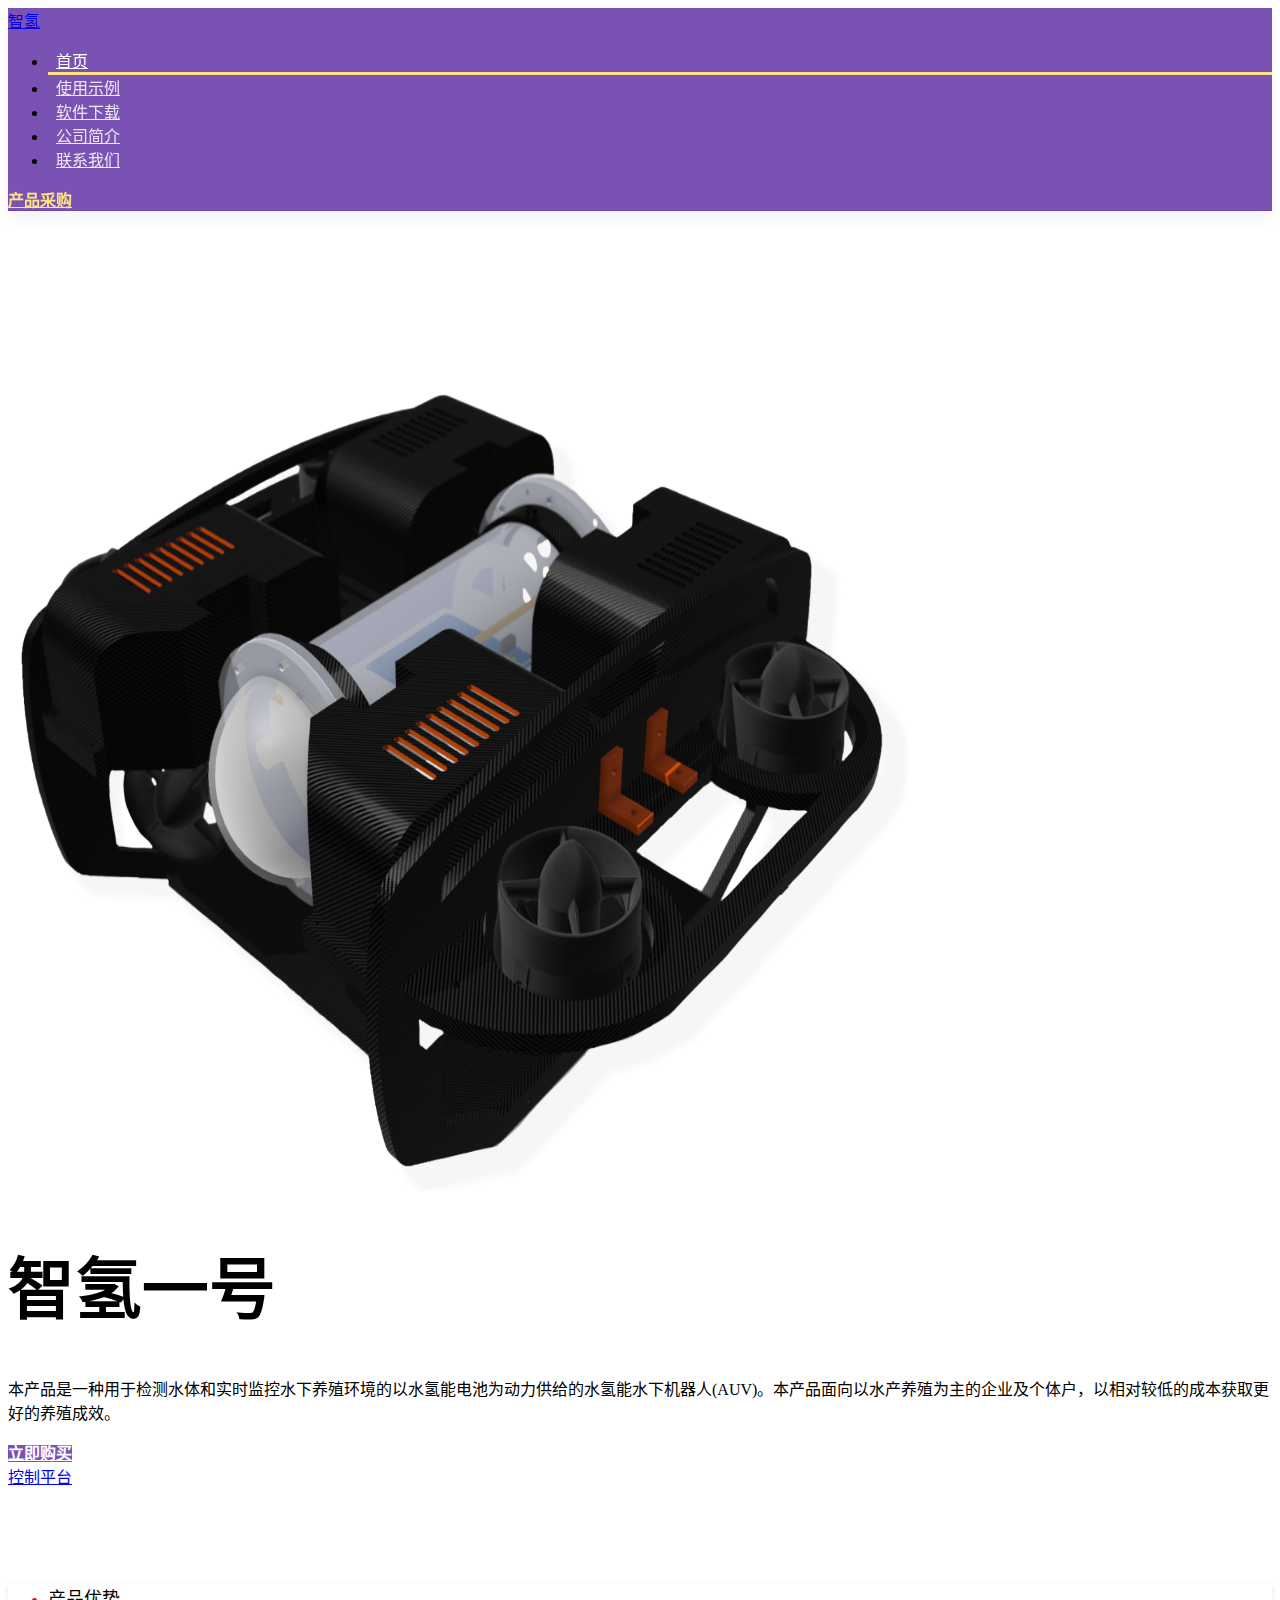
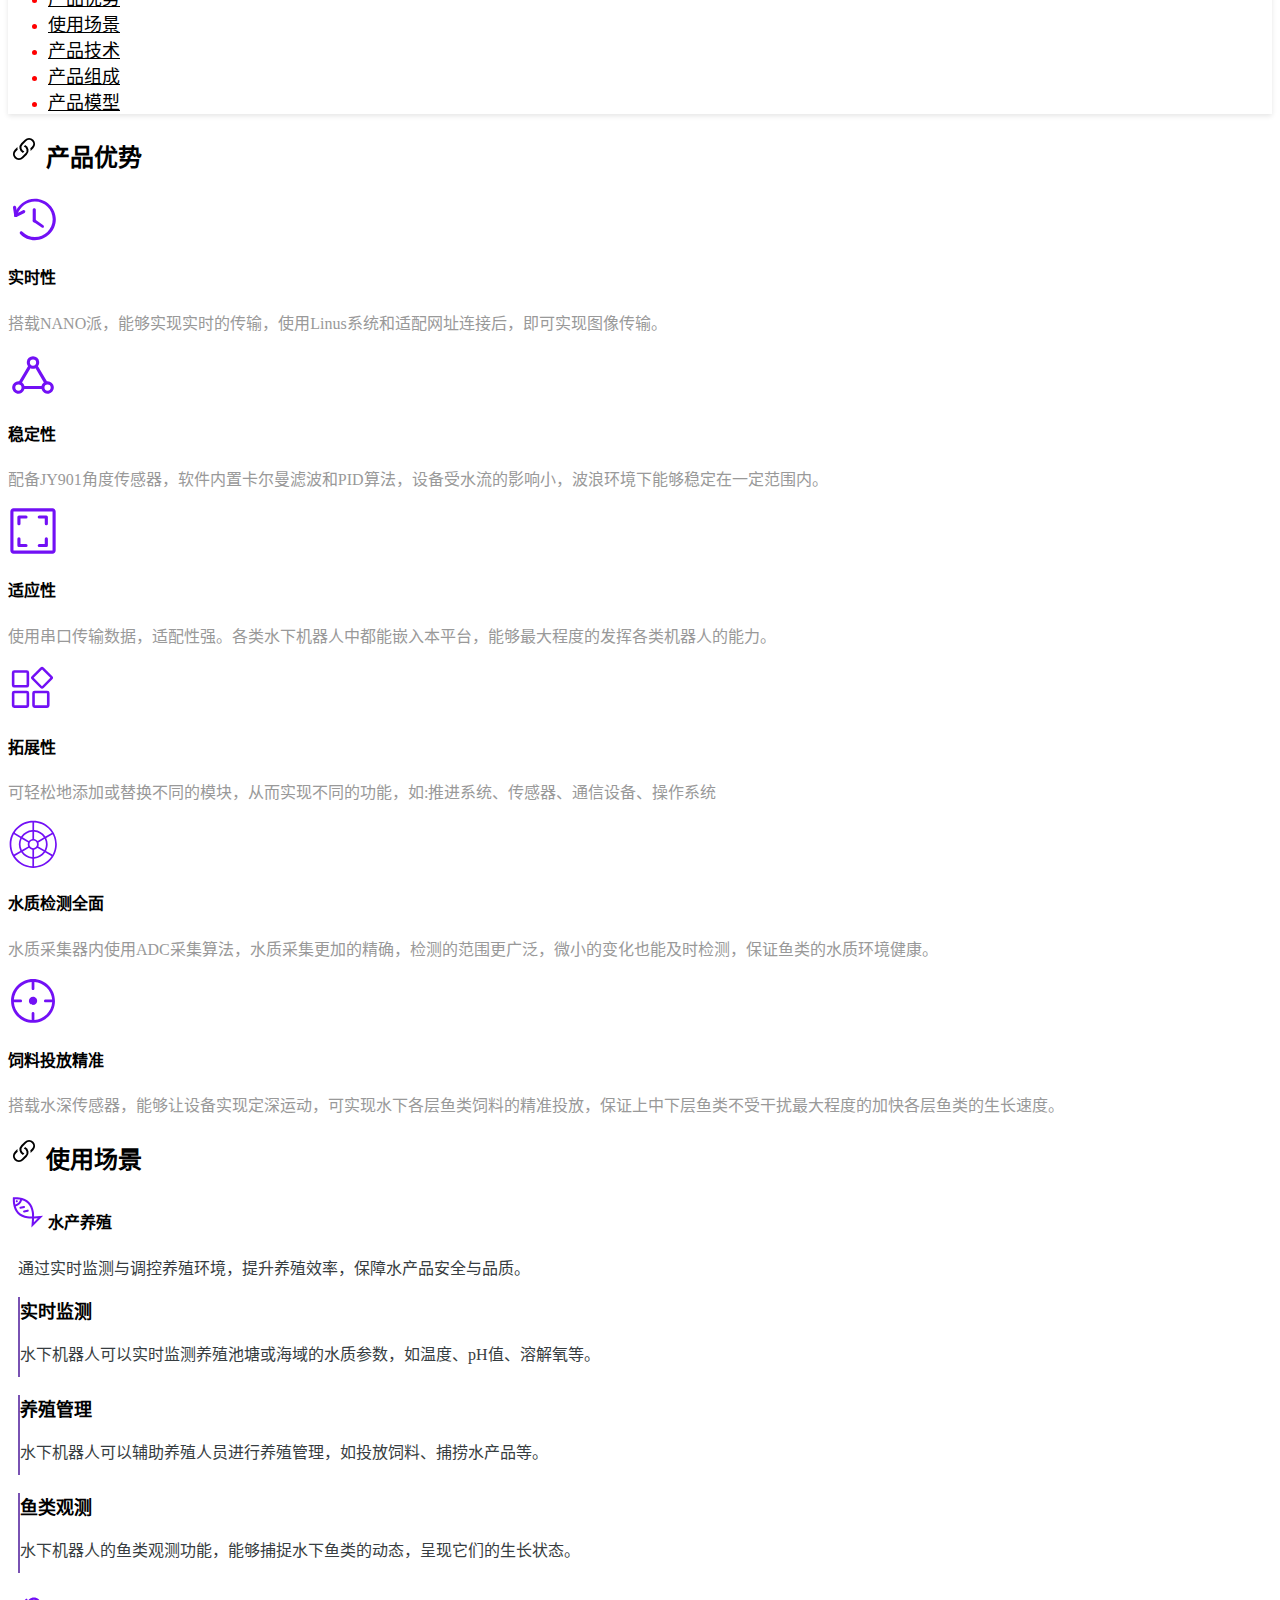
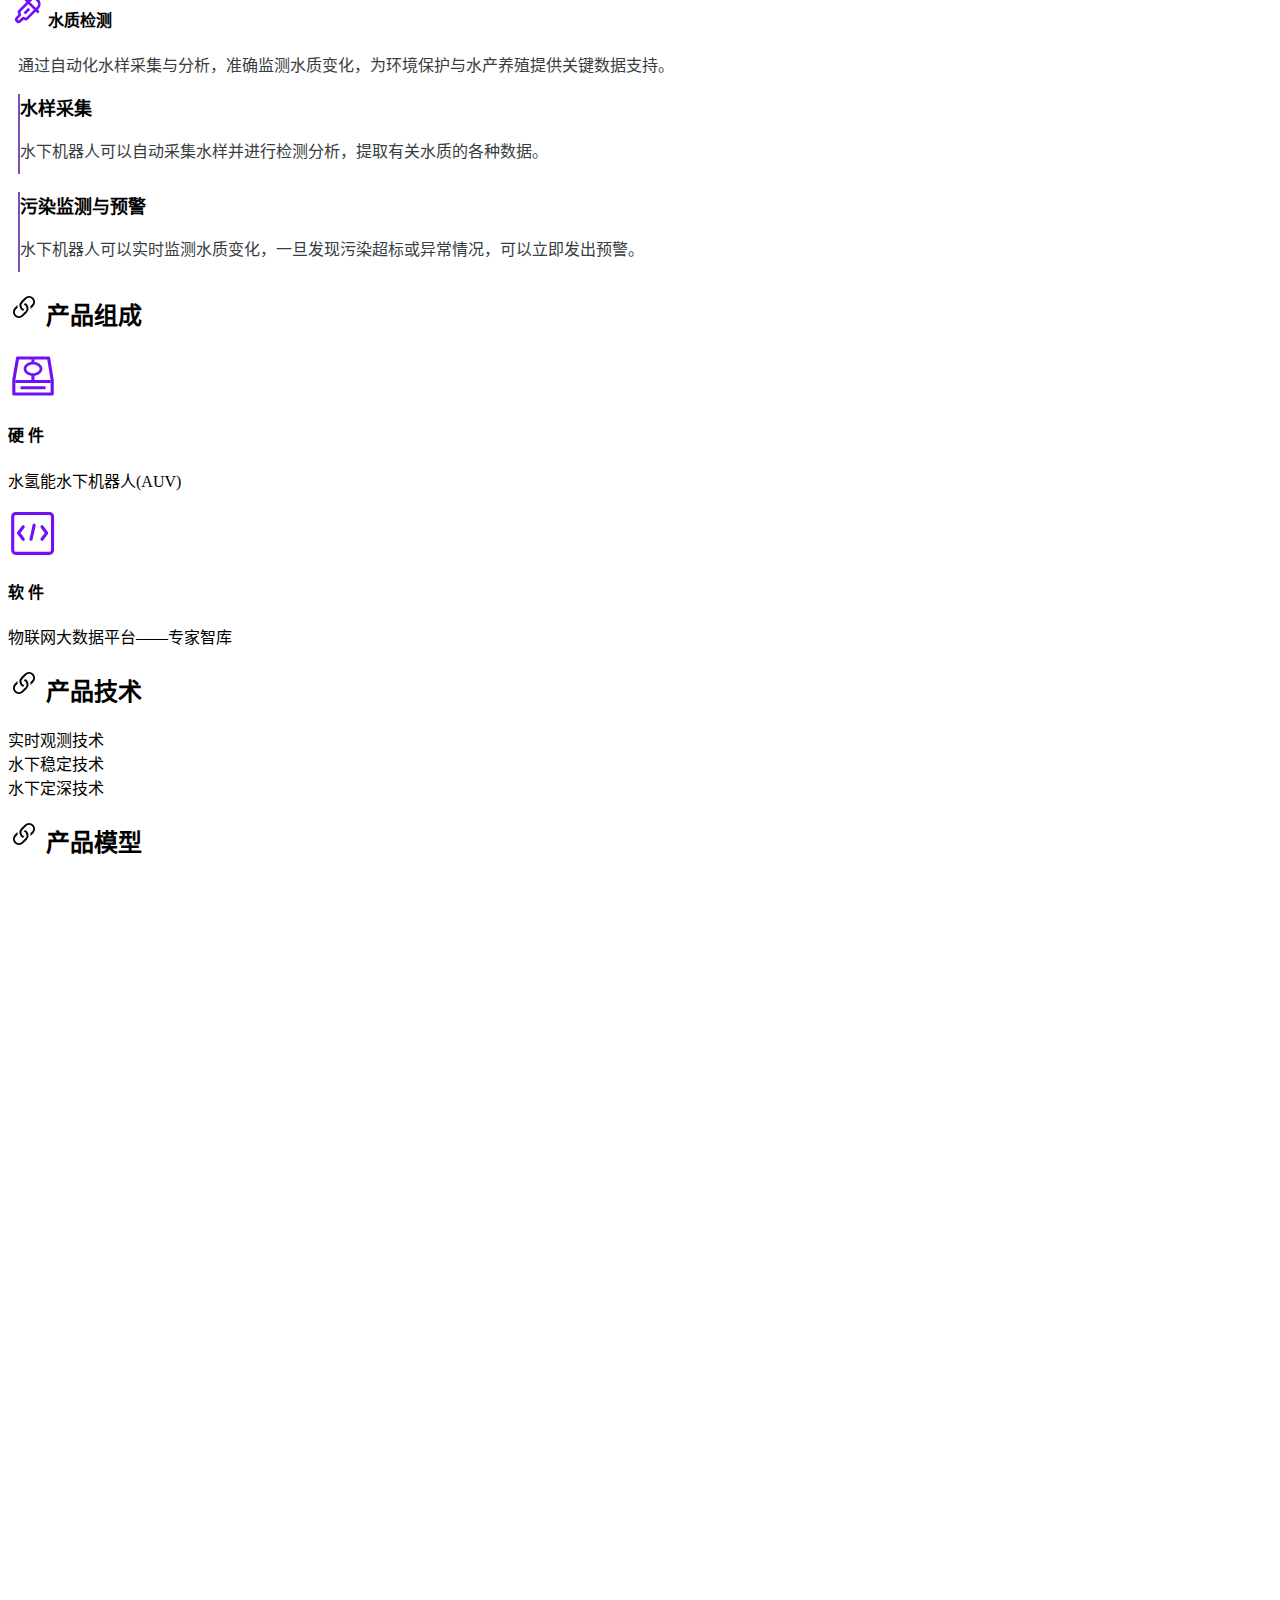
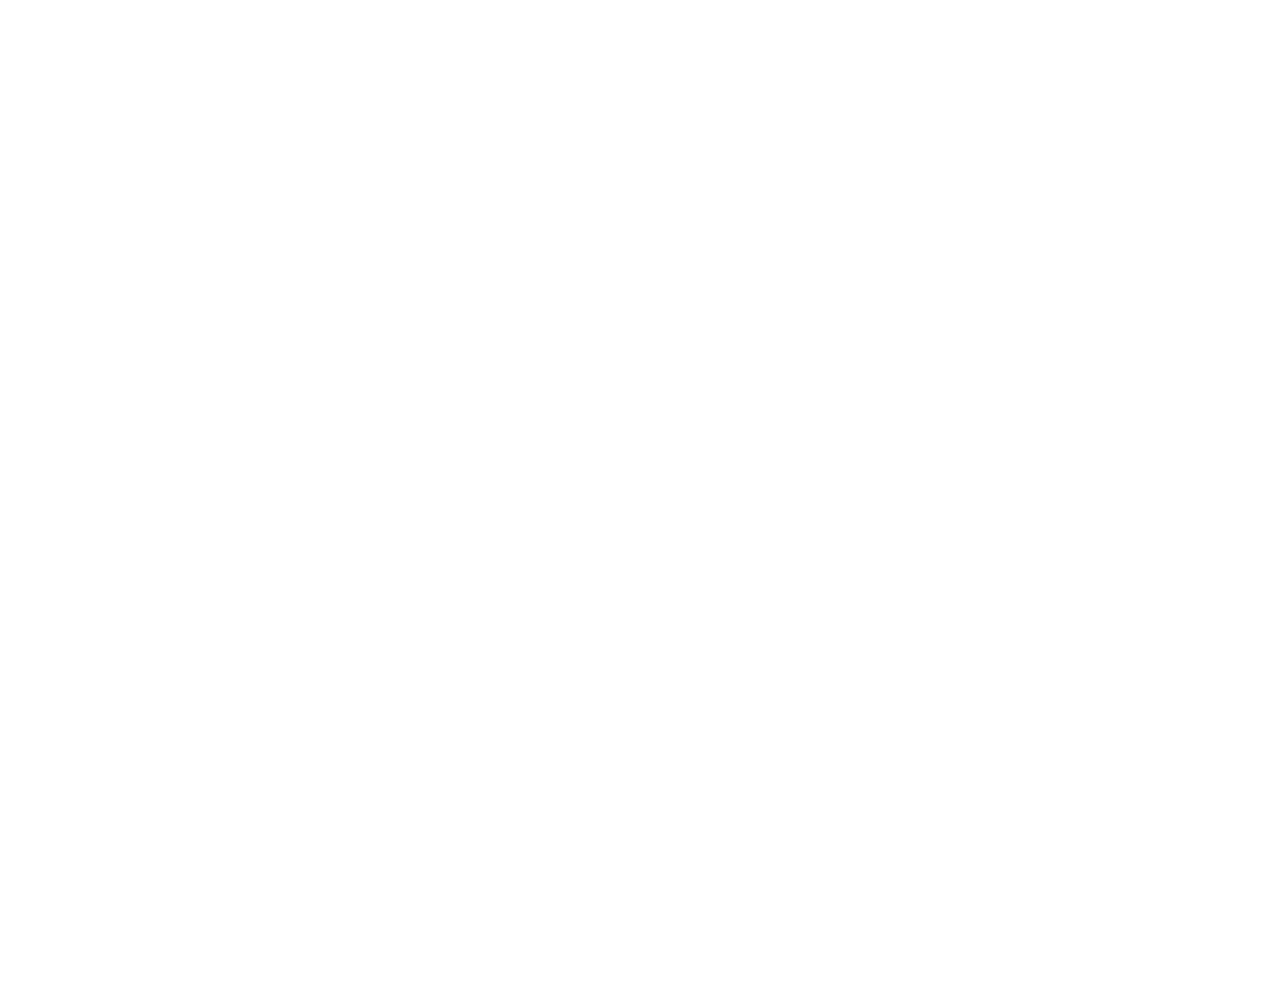
<file: index.html>
<html lang="zh-CN">
<head>
    <meta charset="utf-8">
    <meta name="viewport" content="width=device-width, initial-scale=1">
    <link rel="stylesheet" href="https://cdn.staticfile.org/twitter-bootstrap/5.1.1/css/bootstrap.min.css">
    <script src="https://cdn.staticfile.org/twitter-bootstrap/5.1.1/js/bootstrap.bundle.min.js"></script>
    <link rel="stylesheet" href="./css/page1.css"/>
    <title>智氢</title>
    <link rel="icon" href="./icon/水产养殖.svg">
    <style>
        .masthead-followup-icon {
            padding: .75rem;
            background-image: linear-gradient(to bottom right, rgba(255, 255, 255, 0.2), rgba(255, 255, 255, 0.01));
            border-radius: .75rem;
            box-shadow: 0 0.125rem 0.25rem rgba(0, 0, 0, 0.1);
        }

        .btn-clipboard {
            position: absolute;
            top: .65rem;
            right: .65rem;
            z-index: 10;
            display: block;
            padding: .25rem .5rem;
            font-size: 65%;
            color: #007bff;
            background-color: #fff;
            border: 1px solid;
            border-radius: .25rem;
        }

        .bd-masthead {
            padding-top: 5rem;
            padding-bottom: 5rem;
        }

        .bd-masthead h1 {
            font-size: calc(1.525rem + 3.3vw);
        }

        .btn-bd-primary {
            font-weight: 600;
            color: #fff;
            background-color: #7952b3;
            border-color: #7952b3;
        }

        [type=button], [type=reset], [type=submit], button {
            -webkit-appearance: button;
        }

        #product-header {
            color: #ff0000;
            box-shadow: 0 2px 5px 0 rgba(0, 0, 0, 0.1);
        }

        #product-header > div > ul > li > a {
            font-size: 18px;
            color: #000000;
        }

        #product-header > div > ul > li > a:hover {
            color: rgb(141, 102, 199);
        }

    </style>
</head>
<body>
<header class="navbar navbar-expand navbar-dark flex-column flex-md-row bd-navbar">
    <div class="mx-2"></div>
    <a class="navbar-brand" href="javaScript:void(0);">
        智氢
    </a>

    <div class="navbar-nav-scroll ">
        <ul class="navbar-nav bd-navbar-nav flex-row mx-auto">
            <li class="nav-item" style="border-bottom: 3px solid #ffe484">
                <a class="nav-link active" href="javaScript:void(0);"
                >首页</a>
            </li>
            <li class="nav-item">
                <a class="nav-link" href="javaScript:void(0);"
                >使用示例</a>
            </li>
            <li class="nav-item">
                <a class="nav-link" href="html/software_dowmload.html">软件下载</a>
            </li>
            <li class="nav-item">
                <a class="nav-link" href="javaScript:void(0);">公司简介</a>
            </li>
            <li class="nav-item">
                <a class="nav-link" href="javaScript:void(0);">联系我们</a>
            </li>


        </ul>
    </div>

    <ul class="navbar-nav mx-auto">
    </ul>

    <a class="btn btn-bd-download d-none d-lg-inline-block mb-3 mb-md-0 ml-md-3" href="/docs/getting-started/download/">产品采购</a>

    <div class="mx-2"></div>
</header>

<main class="bd-masthead" id="content" role="main">
    <div class="container">
        <div class="row">
            <div class="col-6 mx-auto col-md-4 order-md-2">
                <img class="img-fluid mt-1 mx-auto w-100" srcset="./img/machine1.png"
                     src="" alt="Bootstrap Themes" width="900" height="900"
                     loading="lazy">
            </div>
            <div class="col-md-8 order-md-1 text-center text-md-left pr-md-5">
                <h1 class="mb-3">智氢一号</h1>
                <p class="lead mb-4">
                    本产品是一种用于检测水体和实时监控水下养殖环境的以水氢能电池为动力供给的水氢能水下机器人(AUV)。本产品面向以水产养殖为主的企业及个体户，以相对较低的成本获取更好的养殖成效。
                </p>
            </div>
        </div>
        <div class="d-flex flex-column flex-md-row">
            <a href="#" class="btn btn-lg btn-bd-primary mb-3 mr-md-3">立即购买</a>
            <div class="mx-1"></div>
            <a href="#" class="btn btn-lg btn-outline-secondary mb-3">控制平台</a>
        </div>

    </div>
</main>


<header class="navbar navbar-expand flex-column flex-md-row mb-5" id="product-header">
    <div class="navbar-nav-scroll mx-auto ">
        <ul class="navbar-nav bd-navbar-nav flex-row mx-auto">
            <li class="nav-item ">
                <a class="nav-link" href="#">产品优势</a>
            </li>
            <li class="nav-item">
                <a class="nav-link" href="#">使用场景</a>
            </li>
            <li class="nav-item">
                <a class="nav-link" href="#">产品技术</a>
            </li>
            <li class="nav-item">
                <a class="nav-link" href="#">产品组成</a>
            </li>
            <li class="nav-item">
                <a class="nav-link" href="#">产品模型</a>
            </li>
        </ul>
    </div>
</header>


<div class="masthead-followup">
    <div class="container">

        <div class="row mb-5 pb-md-4 align-items-center">
            <div class="col-md-12">
                <h2 class="text-center">
                    <svg xmlns="http://www.w3.org/2000/svg" width="32" height="32" fill="currentColor"
                         class="bi bi-link-45deg" viewBox="0 0 16 16">
                        <path d="M4.715 6.542 3.343 7.914a3 3 0 1 0 4.243 4.243l1.828-1.829A3 3 0 0 0 8.586 5.5L8 6.086a1.002 1.002 0 0 0-.154.199 2 2 0 0 1 .861 3.337L6.88 11.45a2 2 0 1 1-2.83-2.83l.793-.792a4.018 4.018 0 0 1-.128-1.287z"/>
                        <path d="M6.586 4.672A3 3 0 0 0 7.414 9.5l.775-.776a2 2 0 0 1-.896-3.346L9.12 3.55a2 2 0 1 1 2.83 2.83l-.793.792c.112.42.155.855.128 1.287l1.372-1.372a3 3 0 1 0-4.243-4.243L6.586 4.672z"/>
                    </svg>
                    产品优势
                </h2>

                <div class="row mt-5">
                    <div class="col-md-4 mt-3 text-center">
                        <svg xmlns="http://www.w3.org/2000/svg" xmlns:xlink="http://www.w3.org/1999/xlink"
                             t="1709044480190" class="icon" viewBox="0 0 1024 1024" version="1.1" p-id="6411"
                             width="50" height="50">
                            <path d="M710.4 710.4c-6.4 0-12.8 0-19.2-6.4L524.8 595.2c-19.2-12.8-19.2-32-12.8-44.8 12.8-12.8 32-19.2 44.8-6.4l166.4 115.2c12.8 12.8 19.2 32 6.4 44.8 0 6.4-6.4 6.4-19.2 6.4z"
                                  fill="#7210f5" p-id="6412"/>
                            <path d="M537.6 601.6c-19.2 0-32-12.8-32-32v-224c0-19.2 12.8-32 32-32s32 12.8 32 32v224c0 19.2-12.8 32-32 32z"
                                  fill="#7210f5" p-id="6413"/>
                            <path d="M550.4 966.4c-115.2 0-224-44.8-300.8-128-12.8-12.8-12.8-32 0-44.8 12.8-12.8 32-12.8 44.8 0 70.4 70.4 160 108.8 256 108.8 198.4 0 364.8-160 364.8-364.8s-160-364.8-364.8-364.8c-160 0-307.2 108.8-352 262.4 0 19.2-19.2 32-32 25.6-19.2-6.4-25.6-25.6-25.6-38.4 51.2-179.2 224-307.2 409.6-307.2 236.8 0 428.8 192 428.8 428.8 0 230.4-192 422.4-428.8 422.4z"
                                  fill="#7210f5" p-id="6414"/>
                            <path d="M160 492.8c-19.2 0-32-6.4-32-25.6l-25.6-166.4c0-19.2 6.4-32 25.6-38.4 19.2 0 32 6.4 38.4 25.6L192 460.8c0 12.8-12.8 32-32 32z"
                                  fill="#7210f5" p-id="6415"/>
                            <path d="M160 492.8c-12.8 0-25.6-6.4-32-12.8-6.4-19.2 0-38.4 19.2-44.8l160-83.2c12.8-6.4 32 0 44.8 12.8 6.4 12.8 0 32-12.8 44.8l-166.4 83.2H160z"
                                  fill="#7210f5" p-id="6416"/>
                        </svg>
                        <h4 class="text-center mt-3" style="font-weight: bold;">实时性</h4>
                        <p style="color: #999999">
                            搭载NANO派，能够实现实时的传输，使用Linus系统和适配网址连接后，即可实现图像传输。
                        </p>
                    </div>
                    <div class="col-md-4 mt-3 text-center">
                        <svg xmlns="http://www.w3.org/2000/svg" xmlns:xlink="http://www.w3.org/1999/xlink"
                             t="1709044407706" class="icon" viewBox="0 0 1024 1024" version="1.1" p-id="4272"
                             width="50" height="50">
                            <path d="M810.666667 640h-14.506667L614.4 332.373333a128 128 0 1 0-204.8 0L227.84 640H213.333333a128 128 0 1 0 123.306667 160h350.72A128 128 0 1 0 810.666667 640zM512 192A64 64 0 1 1 448 256 64 64 0 0 1 512 192z m-51.626667 180.906667a125.866667 125.866667 0 0 0 103.253334 0l170.666666 291.413333a124.586667 124.586667 0 0 0-48.64 71.68H336.64a124.586667 124.586667 0 0 0-48.64-71.68zM213.333333 832A64 64 0 1 1 277.333333 768 64 64 0 0 1 213.333333 832z m597.333334 0a64 64 0 1 1 64-64 64 64 0 0 1-64 64z"
                                  fill="#7210f5" p-id="4273"/>
                        </svg>
                        <h4 class="text-center  mt-3" style="font-weight: bold;">稳定性</h4>
                        <p style="color: #999999">
                            配备JY901角度传感器，软件内置卡尔曼滤波和PID算法，设备受水流的影响小，波浪环境下能够稳定在一定范围内。
                        </p>
                    </div>
                    <div class="col-md-4 mt-3 text-center">
                        <svg xmlns="http://www.w3.org/2000/svg" xmlns:xlink="http://www.w3.org/1999/xlink"
                             t="1709045567085" class="icon" viewBox="0 0 1024 1024" version="1.1" p-id="21276"
                             width="50" height="50">
                            <path d="M368.896 192H224a32 32 0 0 0-32 32v137.856a32 32 0 0 0 64 0V256h112.896a32 32 0 0 0 0-64z m416 0H640a32 32 0 0 0 0 64h112.896v105.856a32 32 0 1 0 64 0V224a32 32 0 0 0-32-32z m-416 585.92H256V672a32 32 0 1 0-64 0v137.92a32 32 0 0 0 32 32h144.896a32 32 0 1 0 0-64z m416-137.92a32 32 0 0 0-32 32v105.92H640a32 32 0 1 0 0 64h144.896a32 32 0 0 0 32-32V672a32 32 0 0 0-32-32zM912 48H112c-35.328 0-64 28.672-64 64v800c0 35.328 28.672 64 64 64h800c35.328 0 64-28.672 64-64V112c0-35.328-28.672-64-64-64z m-800 864V112h800l0.064 800H112z"
                                  fill="#7210f5" p-id="21277"/>
                        </svg>
                        <h4 class="text-center  mt-3" style="font-weight: bold;">适应性</h4>
                        <p style="color: #999999">
                            使用串口传输数据，适配性强。各类水下机器人中都能嵌入本平台，能够最大程度的发挥各类机器人的能力。
                        </p>
                    </div>
                </div>


                <div class="row">
                    <div class="col-md-4 mt-3 text-center">
                        <svg xmlns="http://www.w3.org/2000/svg" xmlns:xlink="http://www.w3.org/1999/xlink"
                             t="1709045478069" class="icon" viewBox="0 0 1024 1024" version="1.1" p-id="15885"
                             width="50" height="50">
                            <path d="M545.988923 920.930462a49.860923 49.860923 0 0 1-49.860923-49.860924v-255.133538a49.860923 49.860923 0 0 1 49.860923-49.860923h254.976a49.860923 49.860923 0 0 1 50.018462 49.860923v255.133538a50.018462 50.018462 0 0 1-50.018462 49.860924z m251.470769-53.169231v-248.359385h-248.123077v248.32z m-668.868923 53.169231a50.018462 50.018462 0 0 1-49.860923-49.860924v-255.133538a49.860923 49.860923 0 0 1 49.860923-49.860923h255.133539a49.860923 49.860923 0 0 1 49.860923 49.860923v255.133538a50.018462 50.018462 0 0 1-49.860923 49.860924z m251.470769-53.169231v-248.359385H131.544615v248.32z m316.140308-341.228308a45.252923 45.252923 0 0 1-31.271384-13.430154l-179.160616-178.806154a45.804308 45.804308 0 0 1 0-64.393846l179.160616-177.703384a45.449846 45.449846 0 0 1 64.551384 0l178.254769 178.254769a45.804308 45.804308 0 0 1 0 64.393846l-178.136615 178.215385a45.607385 45.607385 0 0 1-33.398154 13.469538z m0-52.617846l171.086769-170.889846-170.692923-171.086769-170.889846 171.086769z m-567.689846 29.617231a50.018462 50.018462 0 0 1-49.860923-49.860923V198.577231a50.018462 50.018462 0 0 1 49.860923-49.860923h255.133538a50.018462 50.018462 0 0 1 49.860924 49.860923v255.133538a50.018462 50.018462 0 0 1-49.860924 49.860923z m251.588923-53.484308v-248.123077h-248.516923v248.123077z"
                                  fill="#7210f5" p-id="15886"/>
                        </svg>
                        <h4 class="text-center  mt-3" style="font-weight: bold;">拓展性</h4>
                        <p style="color: #999999">
                            可轻松地添加或替换不同的模块，从而实现不同的功能，如:推进系统、传感器、通信设备、操作系统
                        </p>
                    </div>
                    <div class="col-md-4 mt-3 text-center">
                        <svg xmlns="http://www.w3.org/2000/svg" xmlns:xlink="http://www.w3.org/1999/xlink"
                             t="1709044576124" class="icon" viewBox="0 0 1024 1024" version="1.1" p-id="11134"
                             width="50" height="50">
                            <path d="M516.8 35.52c-266.56 0-483.41333333 216.74666667-483.41333333 483.30666667 0 266.45333333 216.74666667 483.30666667 483.30666666 483.30666666 266.56 0 483.41333333-216.74666667 483.41333334-483.30666666 0-266.56-216.85333333-483.30666667-483.30666667-483.30666667zM888.53333333 769.28c-37.86666667 56.10666667-88.64 103.57333333-146.98666666 137.49333333-61.33333333 35.73333333-131.2 56.42666667-202.13333334 59.94666667l-5.22666666 0.21333333-0.74666667-4.58666666 0.21333333-149.01333334 4.05333334-0.32c89.06666667-6.61333333 169.49333333-52.26666667 220.8-125.22666666l2.66666666-3.73333334 3.84 1.49333334 129.38666667 74.88-0.53333333 0.74666666-7.36-3.30666666-5.86666667 5.86666666 7.89333333 5.54666667zM749.65333333 635.84l-4.37333333-1.70666667-124.58666667-72.10666666 1.70666667-4.58666667c4.69333333-12.69333333 7.04-25.70666667 7.04-38.72 0-11.41333333-1.70666667-22.72-5.22666667-33.70666667l-1.17333333-3.84 2.88-2.24L752 406.4l1.92 4.48c15.46666667 34.45333333 23.36 70.82666667 23.36 107.94666667 0 39.14666667-8.53333333 76.90666667-25.38666667 112.21333333l-2.24 4.8z m-21.76 35.62666667c-44.37333333 61.22666667-112.85333333 100.05333333-187.84 106.66666666l-5.44 0.53333334-0.74666666-4.69333334 0.10666666-143.89333333 3.52-0.64c24.42666667-4.8 45.22666667-16.32 61.86666667-34.45333333l2.66666667-2.98666667 3.41333333 1.28 126.08 72.96-3.62666667 5.22666667z m165.86666667-386.77333334L764.8 358.93333333l-2.24-3.41333333c-51.2-76.16-132.37333333-123.84-222.72-130.88l-4.58666667-0.32-0.64-4.05333333 0.21333334-149.54666667 4.58666666 0.21333333c72.74666667 3.84 143.78666667 25.28 205.65333334 61.97333334C805.01333333 168.53333333 856.74666667 218.45333333 894.50666667 277.33333333l2.88 4.37333334-3.62666667 2.98666666z m-159.25333333 90.88l-3.94666667 3.2-124.48 71.57333334-3.09333333-3.73333334c-16.42666667-19.62666667-39.14666667-33.17333333-64-38.08l-4.05333334-0.74666666-0.53333333-3.73333334 0.21333333-145.17333333 4.8 0.42666667c78.08 7.14666667 148.05333333 47.89333333 192 111.89333333l3.09333334 4.37333333z m46.61333333 274.77333334c20.58666667-41.70666667 31.04-85.97333333 31.04-131.52 0-43.52-9.38666667-85.54666667-27.84-125.01333334l-1.92-4.16 3.2-2.56L915.2 312.53333333l0.42666667 0.85333334-4.05333334 2.98666666 4.48 7.36 3.73333334-1.92c30.29333333 61.65333333 45.65333333 127.89333333 45.65333333 196.90666667 0 72.64-17.06666667 142.18666667-50.66666667 206.72l-2.45333333 4.58666667-4.26666667-1.6L779.41333333 653.86666667l1.70666667-3.52zM516.8 440.96c42.88 0 77.86666667 34.88 77.86666667 77.86666667 0 42.88-34.88 77.86666667-77.86666667 77.86666666-42.88 0-77.76-34.88-77.76-77.86666666-0.10666667-42.98666667 34.88-77.86666667 77.76-77.86666667zM141.97333333 272.74666667c37.65333333-57.28 88.64-105.81333333 147.62666667-140.58666667 61.86666667-36.48 132.58666667-57.81333333 204.48-61.44l5.22666667-0.21333333 0.74666666 4.58666666-0.21333333 148.90666667-4.05333333 0.32C404.48 231.14666667 322.88 278.4 272 353.92l-2.56 3.84-3.84-1.49333333-129.17333333-74.88 0.53333333-0.74666667 4.58666667 2.02666667 4.05333333-7.57333334-3.62666667-2.34666666z m160.53333334 97.92c44.26666667-63.89333333 113.92-104.42666667 191.04-111.36l5.44-0.53333334 0.74666666 4.69333334-0.21333333 144-3.52 0.74666666c-26.13333333 5.22666667-48.74666667 18.45333333-65.49333333 38.29333334l-2.66666667 3.2-3.52-1.38666667-125.33333333-72.53333333 3.52-5.12zM281.6 406.61333333l4.48 1.70666667 124.8 72.32-1.06666667 3.30666667c-3.73333333 11.94666667-5.54666667 23.36-5.54666666 34.88 0 12.90666667 2.34666667 25.81333333 6.82666666 38.29333333l1.6 4.48L283.84 635.73333333l-2.02666667-4.26666666c-17.06666667-35.73333333-25.70666667-73.6-25.70666666-112.64 0-37.22666667 7.78666667-73.28 23.04-107.09333334l2.45333333-5.12z m-31.57333333-14.50666666c-18.98666667 40.21333333-28.58666667 82.77333333-28.58666667 126.61333333 0 45.12 10.02666667 88.64 29.86666667 129.38666667l2.02666666 4.16-3.2 2.66666666-129.28 74.45333334-2.77333333-5.33333334C85.54666667 661.01333333 68.26666667 590.08 68.26666667 518.82666667c0-70.93333333 16.21333333-138.77333333 48.10666666-201.81333334l2.34666667-4.69333333 4.37333333 1.6 128.74666667 74.56-1.81333333 3.62666667zM142.4 757.12l129.06666667-74.24 2.24 3.30666667c51.41333333 73.81333333 131.52 120.10666667 219.94666666 126.93333333l4.48 0.32 0.74666667 5.33333333-0.21333333 148.16-4.58666667-0.21333333c-71.78666667-3.84-142.08-24.74666667-203.41333333-60.69333333-59.52-34.88-111.04-83.84-149.01333334-141.54666667l-2.88-4.48 3.62666667-2.88z m159.57333333-90.88l3.73333334-2.98666667 125.01333333-72 2.34666667 2.56c16.96 18.66666667 37.76 30.61333333 61.65333333 35.30666667l4.05333333 0.85333333 0.53333334 3.62666667-0.21333334 145.17333333-6.18666666-0.53333333c-74.98666667-6.82666667-143.36-45.97333333-187.52-107.41333333l-3.41333334-4.58666667z"
                                  p-id="11135" fill="#7210f5"/>
                        </svg>
                        <h4 class="text-center  mt-3" style="font-weight: bold;">水质检测全面</h4>
                        <p style="color: #999999">
                            水质采集器内使用ADC采集算法，水质采集更加的精确，检测的范围更广泛，微小的变化也能及时检测，保证鱼类的水质环境健康。
                        </p>
                    </div>
                    <div class="col-md-4 mt-3 text-center">
                        <svg xmlns="http://www.w3.org/2000/svg" xmlns:xlink="http://www.w3.org/1999/xlink"
                             t="1709044588048" class="icon" viewBox="0 0 1024 1024" version="1.1" p-id="12190"
                             width="50" height="50">
                            <path d="M512.484 63.45c-248.264 0-449.52 200.466-449.52 447.755 0 247.282 201.256 447.752 449.52 447.752 248.258 0 449.513-200.47 449.513-447.752 0-247.29-201.255-447.756-449.513-447.756m28.092 838.546V762.978c0-15.222-12.578-27.897-28.092-27.897-15.627 0-28.097 12.494-28.097 27.897v139.018C289.553 888.3 133.899 733.261 120.146 539.19h139.566c15.285 0 28.01-12.53 28.01-27.99 0-15.56-12.54-27.982-28.01-27.982H120.15c13.752-194.073 169.402-349.112 364.236-362.81V259.42c0 15.225 12.582 27.906 28.097 27.906 15.622 0 28.092-12.49 28.092-27.906V120.411c194.838 13.7 350.488 168.738 364.239 362.806H765.249c-15.284 0-28.009 12.534-28.009 27.988 0 15.562 12.544 27.984 28.01 27.984h139.565C891.064 733.261 735.414 888.3 540.576 901.995"
                                  p-id="12191" fill="#7210f5"/>
                            <path d="M428.194 511.205c0 21.976 9.087 43.824 24.69 59.367 15.603 15.537 37.534 24.584 59.6 24.584 22.062 0 43.995-9.048 59.598-24.584 15.598-15.542 24.685-37.39 24.685-59.367 0-21.98-9.087-43.823-24.685-59.365-15.603-15.542-37.537-24.593-59.598-24.593-22.066 0-43.997 9.05-59.6 24.593-15.603 15.542-24.69 37.385-24.69 59.365"
                                  p-id="12192" fill="#7210f5"/>
                        </svg>
                        <h4 class="text-center  mt-3" style="font-weight: bold;">饲料投放精准</h4>
                        <p style="color: #999999">
                            搭载水深传感器，能够让设备实现定深运动，可实现水下各层鱼类饲料的精准投放，保证上中下层鱼类不受干扰最大程度的加快各层鱼类的生长速度。
                        </p>
                    </div>

                </div>

            </div>
        </div>

        <div class="row mb-5 pb-md-4 align-items-center">
            <div class="col-md-12">
                <h2 class="text-center">
                    <svg xmlns="http://www.w3.org/2000/svg" width="32" height="32" fill="currentColor"
                         class="bi bi-link-45deg" viewBox="0 0 16 16">
                        <path d="M4.715 6.542 3.343 7.914a3 3 0 1 0 4.243 4.243l1.828-1.829A3 3 0 0 0 8.586 5.5L8 6.086a1.002 1.002 0 0 0-.154.199 2 2 0 0 1 .861 3.337L6.88 11.45a2 2 0 1 1-2.83-2.83l.793-.792a4.018 4.018 0 0 1-.128-1.287z"/>
                        <path d="M6.586 4.672A3 3 0 0 0 7.414 9.5l.775-.776a2 2 0 0 1-.896-3.346L9.12 3.55a2 2 0 1 1 2.83 2.83l-.793.792c.112.42.155.855.128 1.287l1.372-1.372a3 3 0 1 0-4.243-4.243L6.586 4.672z"/>
                    </svg>
                    使用场景
                </h2>

                <div class="row mt-5">
                    <div class="col-12 mb-5" style="margin-left: 10px;">
                        <h4 class="ml-n5" style="font-weight: bold;margin-left: -6;">
                            <svg xmlns="http://www.w3.org/2000/svg" xmlns:xlink="http://www.w3.org/1999/xlink"
                                 t="1709090852362" class="icon" viewBox="0 0 1057 1024" version="1.1" p-id="14967"
                                 width="32" height="32">
                                <path d="M1026.865481 638.081151L640.912519 1024l19.921914-298.419348c-41.344793 3.752415-100.155373 0.750483-157.772004-8.698781-125.808248-20.604171-238.380705-69.078553-320.456259-151.188221-81.768539-81.734426-127.786795-194.98914-146.924113-325.300286a906.754081 906.754081 0 0 1-9.005796-160.330468l0.341129-8.971684c0.23879-4.264108 0.443467-7.777733 0.682257-10.574988l2.933706-32.748351 30.223999-2.72903c3.001932-0.272903 7.402492-0.545806 13.065228-0.852821L82.894263 23.879006l19.580785-0.47758 10.574989-0.068226C154.292491 23.367313 198.195749 26.198681 243.224732 32.85069c130.311147 19.103205 243.56586 65.155573 325.334399 146.924112 82.075555 82.075555 130.549937 194.648011 151.154108 320.456259 9.449264 57.650743 12.485309 116.42721 8.69878 157.806117l298.453462-19.956027zM520.289426 228.010394c-48.781398-48.781398-112.367779-83.371844-186.256246-105.613432C298.726364 226.134186 227.089346 296.781931 121.578253 332.225198l3.581851-1.262176c22.275701 73.990806 56.866147 137.679526 105.681658 186.495036 70.647745 70.647745 170.393764 113.595842 283.239123 132.085016 42.02705 6.890799 83.337731 9.824505 118.678659 9.244587l14.770871-0.443468 12.792325-0.852821 0.614031-8.289427 0.23879-4.537011 0.47758-14.77087a685.361583 685.361583 0 0 0-9.278699-118.644547c-18.45506-112.879472-61.403158-212.591379-132.050903-283.239123zM233.332001 100.291825a839.074156 839.074156 0 0 0-138.737025-8.596442 839.074156 839.074156 0 0 0 14.327404 172.645213c81.529749-29.88287 134.745819-85.009261 161.797322-167.494171l-3.172497 9.210474c-11.257246-2.149111-22.650943-4.093544-34.215204-5.765074z m157.4991 213.273636a34.112866 34.112866 0 1 1 14.463855 66.690652l-118.951562 25.789326a34.112866 34.112866 0 1 1-14.429742-66.690652z m120.623093 120.623093a34.112866 34.112866 0 1 1 14.429742 66.656539l-118.917449 25.789326a34.112866 34.112866 0 1 1-14.463855-66.656539z m338.808981 283.989606l-121.100673 8.084749-8.050636 121.100673 129.151309-129.185422zM182.640282 131.505097A34.112866 34.112866 0 1 1 134.336465 179.774802a34.112866 34.112866 0 0 1 48.235592-48.269705z"
                                      fill="#7210f5" p-id="14968"/>
                            </svg>
                            水产养殖
                        </h4>
                        <p style="color: #373d41;">通过实时监测与调控养殖环境，提升养殖效率，保障水产品安全与品质。</p>
                        <div class="row mt-4" style="border-left: 2px solid #7952b3; height: 80px;">
                            <p class="lead" style="font-weight: bold;font-size: 18px;">实时监测</p>
                            <p style="color: #373d41; ">水下机器人可以实时监测养殖池塘或海域的水质参数，如温度、pH值、溶解氧等。</p>
                        </div>
                        <div class="row mt-4" style="border-left: 2px solid #7952b3; height: 80px;">
                            <p class="lead" style="font-weight: bold;font-size: 18px;">养殖管理</p>
                            <p style="color: #373d41;">水下机器人可以辅助养殖人员进行养殖管理，如投放饲料、捕捞水产品等。</p>
                        </div>
                        <div class="row mt-4" style="border-left: 2px solid #7952b3; height: 80px;">
                            <p class="lead" style="font-weight: bold;font-size: 18px;">鱼类观测</p>
                            <p style="color: #373d41;">水下机器人的鱼类观测功能，能够捕捉水下鱼类的动态，呈现它们的生长状态。</p>
                        </div>
                    </div>
                    <div class="col-12 mb-5" style="margin-left: 10px;">

                        <h4 style="font-weight: bold;margin-left: -6px;">
                            <svg xmlns="http://www.w3.org/2000/svg" xmlns:xlink="http://www.w3.org/1999/xlink"
                                 t="1709090786260" class="icon" viewBox="0 0 1024 1024" version="1.1" p-id="11870"
                                 width="32" height="32">
                                <path d="M792.362667 231.637333a128 128 0 0 0-181.013334 0L267.968 575.018667l24.746667 74.261333a42.666667 42.666667 0 0 1-8.490667 41.728l-96.341333 109.184a25.450667 25.450667 0 0 0 35.946666 35.925333l109.184-96.341333a42.666667 42.666667 0 0 1 41.706667-8.490667l74.261333 24.746667 343.381334-343.381333a128 128 0 0 0 0-181.013334zM551.04 171.285333c83.306667-83.306667 218.389333-83.306667 301.696 0 83.306667 83.328 83.306667 218.389333 0 301.717334l-362.026667 362.026666a42.666667 42.666667 0 0 1-43.669333 10.304l-75.968-25.322666-90.773333 80.106666a110.784 110.784 0 0 1-156.373334-156.373333l80.085334-90.773333-25.322667-75.968A42.666667 42.666667 0 0 1 188.970667 533.333333l362.026666-362.026666z"
                                      fill="#7210f5" p-id="11871"/>
                                <path d="M460.501333 141.12l422.378667 422.4-60.330667 60.330667-422.4-422.4 60.352-60.330667zM581.184 503.168l-150.848 150.826667-60.352-60.330667 150.869333-150.826667 60.330667 60.330667z"
                                      fill="#7210f5" p-id="11872"/>
                            </svg>
                            水质检测
                        </h4>
                        <p style="color: #373d41;">通过自动化水样采集与分析，准确监测水质变化，为环境保护与水产养殖提供关键数据支持。</p>
                        <div class="row mt-4" style="border-left: 2px solid #7952b3; height: 80px;">
                            <p class="lead" style="font-weight: bold;font-size: 18px;">水样采集</p>
                            <p style="color: #373d41;">水下机器人可以自动采集水样并进行检测分析，提取有关水质的各种数据。</p>
                        </div>
                        <div class="row mt-4" style="border-left: 2px solid #7952b3; height: 80px;">
                            <p class="lead" style="font-weight: bold;font-size: 18px;">污染监测与预警</p>
                            <p style="color: #373d41;">水下机器人可以实时监测水质变化，一旦发现污染超标或异常情况，可以立即发出预警。</p>
                        </div>
                    </div>
                </div>

            </div>
        </div>

        <div class="row mb-5 pb-md-4 align-items-center">
            <div class="col-md-12">
                <h2 class="text-center">
                    <svg xmlns="http://www.w3.org/2000/svg" width="32" height="32" fill="currentColor"
                         class="bi bi-link-45deg" viewBox="0 0 16 16">
                        <path d="M4.715 6.542 3.343 7.914a3 3 0 1 0 4.243 4.243l1.828-1.829A3 3 0 0 0 8.586 5.5L8 6.086a1.002 1.002 0 0 0-.154.199 2 2 0 0 1 .861 3.337L6.88 11.45a2 2 0 1 1-2.83-2.83l.793-.792a4.018 4.018 0 0 1-.128-1.287z"/>
                        <path d="M6.586 4.672A3 3 0 0 0 7.414 9.5l.775-.776a2 2 0 0 1-.896-3.346L9.12 3.55a2 2 0 1 1 2.83 2.83l-.793.792c.112.42.155.855.128 1.287l1.372-1.372a3 3 0 1 0-4.243-4.243L6.586 4.672z"/>
                    </svg>
                    产品组成
                </h2>

                <div class="row mt-5">
                    <div class="col-md-6 mt-1 text-center"
                         style="align-items: center;">
                        <svg xmlns="http://www.w3.org/2000/svg" xmlns:xlink="http://www.w3.org/1999/xlink"
                             t="1709095172057" class="icon" viewBox="0 0 1024 1024" version="1.1" p-id="5257"
                             width="50" height="50">
                            <path d="M223.588 176H804.18L873 597.194V848H151V597.471L223.588 176zM937 592l-74.044-453.16c-2.528-15.476-15.899-26.84-31.581-26.84H196.628c-15.577 0-28.892 11.217-31.536 26.569L87 592v288c0 17.673 14.327 32 32 32h786c17.673 0 32-14.327 32-32V592z"
                                  fill="#7210f5" p-id="5258"/>
                            <path d="M150 592h724v64H150v-64zM256 728a8 8 0 0 1 8-8h496a8 8 0 0 1 8 8v48a8 8 0 0 1-8 8H264a8 8 0 0 1-8-8v-48zM613.868 424.661C589.722 443.022 553.892 456 512 456c-41.892 0-77.722-12.978-101.868-31.339C386.028 406.333 376 385.07 376 366s10.028-40.333 34.132-58.661C434.278 288.978 470.108 276 512 276c41.892 0 77.722 12.978 101.868 31.339C637.972 325.667 648 346.93 648 366s-10.028 40.333-34.132 58.661zM512 512c106.039 0 192-65.366 192-146s-85.961-146-192-146-192 65.366-192 146 85.961 146 192 146z"
                                  fill="#7210f5" p-id="5259"/>
                            <path d="M479 170h63v86h-63v-86zM479 498v108h63V498h-63z" fill="#7210f5" p-id="5260"/>
                        </svg>
                        <h4 class="text-center font-weight-bold">
                            硬 件
                        </h4>
                        <p>
                            水氢能水下机器人(AUV)
                        </p>
                    </div>
                    <div class="col-md-6 mt-1 text-center"
                         style="align-items: center;">
                        <svg xmlns="http://www.w3.org/2000/svg" xmlns:xlink="http://www.w3.org/1999/xlink"
                             t="1709095189354" class="icon" viewBox="0 0 1024 1024" version="1.1" p-id="6328"
                             width="50" height="50">
                            <path d="M256 512l81.6 108.8a32 32 0 0 1-51.2 38.4l-96-128a31.968 31.968 0 0 1 0-38.4l96-128a32 32 0 0 1 51.2 38.4L256 512zM670.4 620.8a32 32 0 0 0 51.2 38.4l96-128a31.968 31.968 0 0 0 0-38.4l-96-128a32 32 0 0 0-51.2 38.4L752 512l-81.6 108.8zM503.232 646.944a32 32 0 1 1-62.464-13.888l64-288a32 32 0 1 1 62.464 13.888l-64 288z"
                                  p-id="6329" fill="#7210f5"/>
                            <path d="M160 144a32 32 0 0 0-32 32V864a32 32 0 0 0 32 32h688a32 32 0 0 0 32-32V176a32 32 0 0 0-32-32H160z m0-64h688a96 96 0 0 1 96 96V864a96 96 0 0 1-96 96H160a96 96 0 0 1-96-96V176a96 96 0 0 1 96-96z"
                                  p-id="6330" fill="#7210f5"/>
                        </svg>
                        <h4 class="text-center font-weight-bold">
                            软 件
                        </h4>
                        <p>
                            物联网大数据平台——专家智库
                        </p>
                    </div>
                </div>


            </div>
        </div>

        <div class="row mb-5 pb-md-4 align-items-center">
            <div class="col-md-12">
                <h2 class="text-center">
                    <svg xmlns="http://www.w3.org/2000/svg" width="32" height="32" fill="currentColor"
                         class="bi bi-link-45deg" viewBox="0 0 16 16">
                        <path d="M4.715 6.542 3.343 7.914a3 3 0 1 0 4.243 4.243l1.828-1.829A3 3 0 0 0 8.586 5.5L8 6.086a1.002 1.002 0 0 0-.154.199 2 2 0 0 1 .861 3.337L6.88 11.45a2 2 0 1 1-2.83-2.83l.793-.792a4.018 4.018 0 0 1-.128-1.287z"/>
                        <path d="M6.586 4.672A3 3 0 0 0 7.414 9.5l.775-.776a2 2 0 0 1-.896-3.346L9.12 3.55a2 2 0 1 1 2.83 2.83l-.793.792c.112.42.155.855.128 1.287l1.372-1.372a3 3 0 1 0-4.243-4.243L6.586 4.672z"/>
                    </svg>
                    产品技术
                </h2>

                <div class="row mt-5">
                    <div class="col-4 mt-1 text-center">
                        <span>
                            实时观测技术
                        </span>
                    </div>
                    <div class="col-4 mt-1 text-center">
                        <span>
                            水下稳定技术
                        </span>
                    </div>
                    <div class="col-4 mt-1 text-center">
                        <span>
                            水下定深技术
                        </span>
                    </div>
                </div>


            </div>
        </div>

        <div class="row mb-5 pb-md-4 align-items-center">
            <div class="col-md-12">
                <h2 class="text-center">
                    <svg xmlns="http://www.w3.org/2000/svg" width="32" height="32" fill="currentColor"
                         class="bi bi-link-45deg" viewBox="0 0 16 16">
                        <path d="M4.715 6.542 3.343 7.914a3 3 0 1 0 4.243 4.243l1.828-1.829A3 3 0 0 0 8.586 5.5L8 6.086a1.002 1.002 0 0 0-.154.199 2 2 0 0 1 .861 3.337L6.88 11.45a2 2 0 1 1-2.83-2.83l.793-.792a4.018 4.018 0 0 1-.128-1.287z"/>
                        <path d="M6.586 4.672A3 3 0 0 0 7.414 9.5l.775-.776a2 2 0 0 1-.896-3.346L9.12 3.55a2 2 0 1 1 2.83 2.83l-.793.792c.112.42.155.855.128 1.287l1.372-1.372a3 3 0 1 0-4.243-4.243L6.586 4.672z"/>
                    </svg>
                    产品模型
                </h2>

                <div class="row">
                    <div class="col-md-4 mt-3">
                        <img class="img-fluid mt-3 mx-auto" srcset="./img/model1.png" alt="Bootstrap Themes"
                             width="700"
                             height="500"
                             loading="lazy">
                    </div>
                    <div class="col-md-4 mt-3">
                        <img class="img-fluid mt-3 mx-auto" srcset="./img/model3.png" alt="Bootstrap Themes"
                             width="700"
                             height="700"
                             loading="lazy">
                    </div>
                    <div class="col-md-4 mt-3">
                        <img class="img-fluid mt-3 mx-auto" srcset="./img/model2.png" alt="Bootstrap Themes"
                             width="700"
                             height="500"
                             loading="lazy">
                    </div>
                </div>

            </div>
        </div>


    </div>
</div>
</body>
</html>
</file>
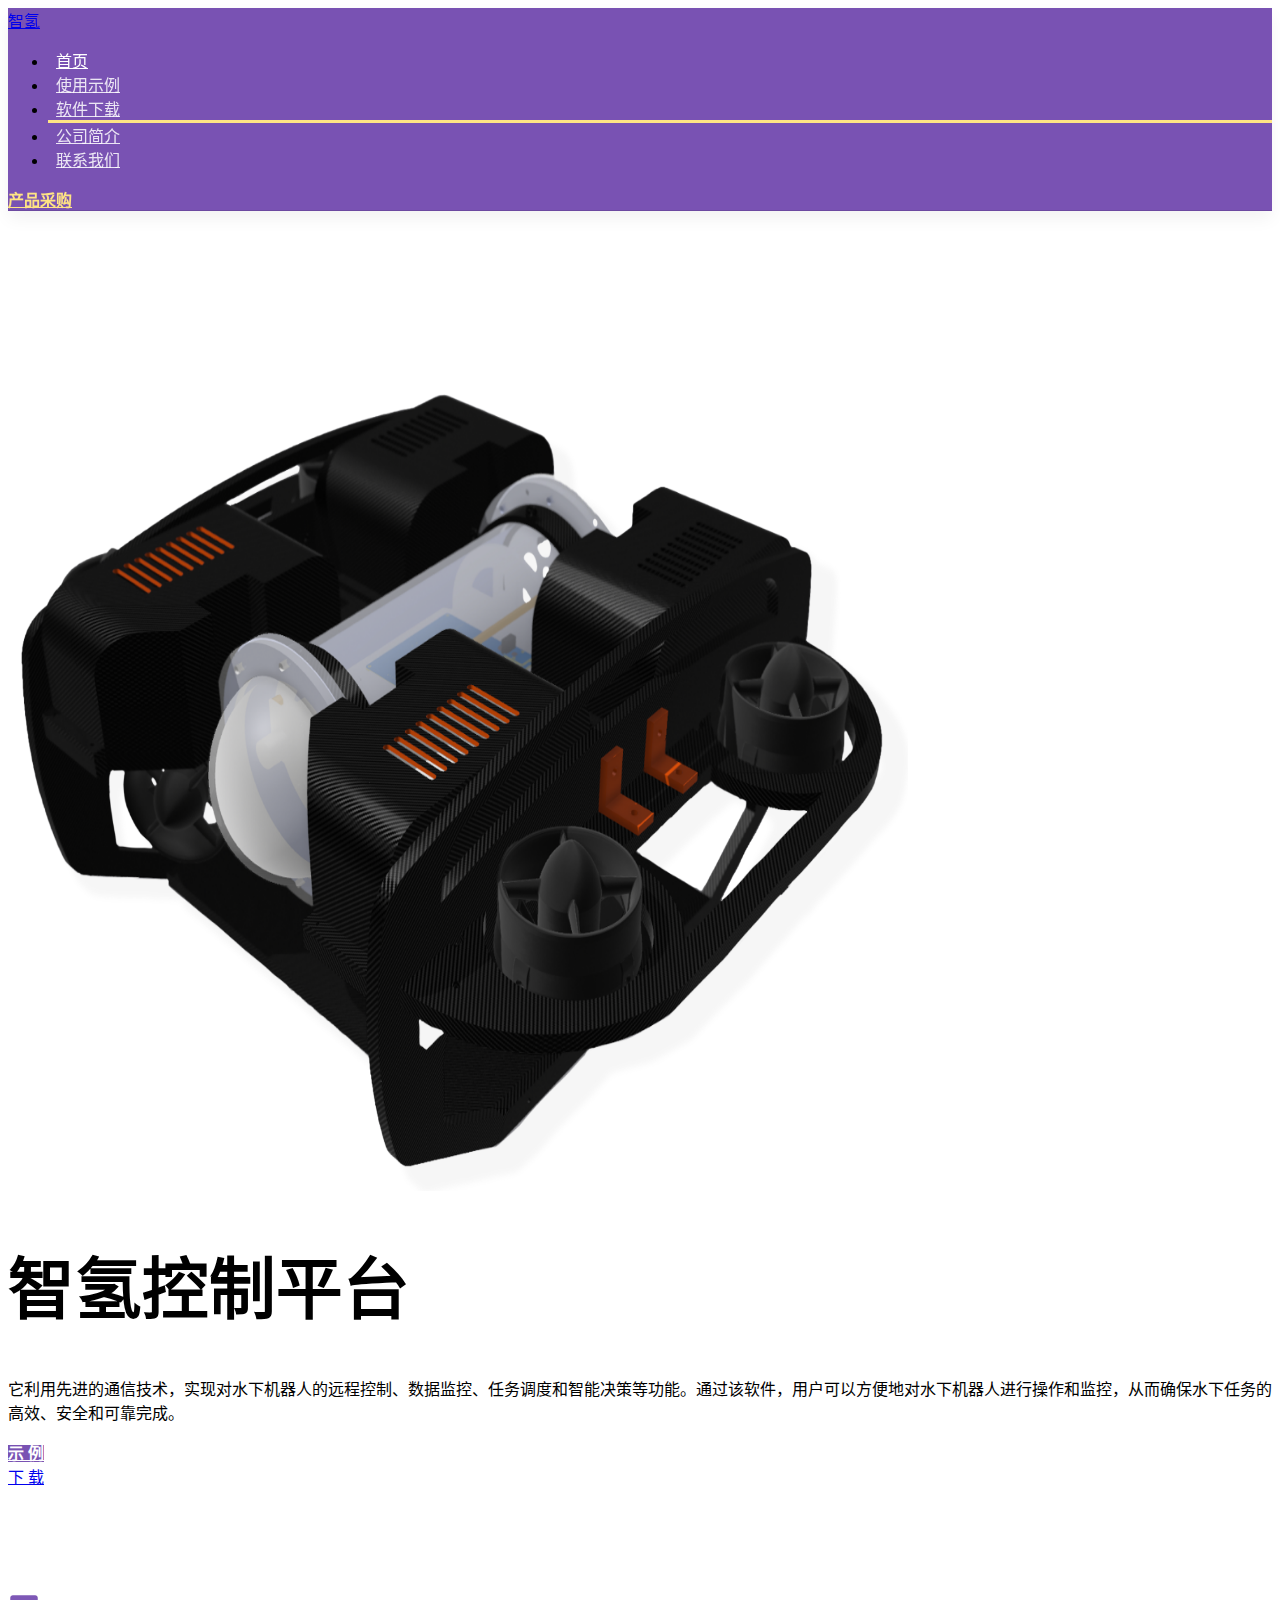
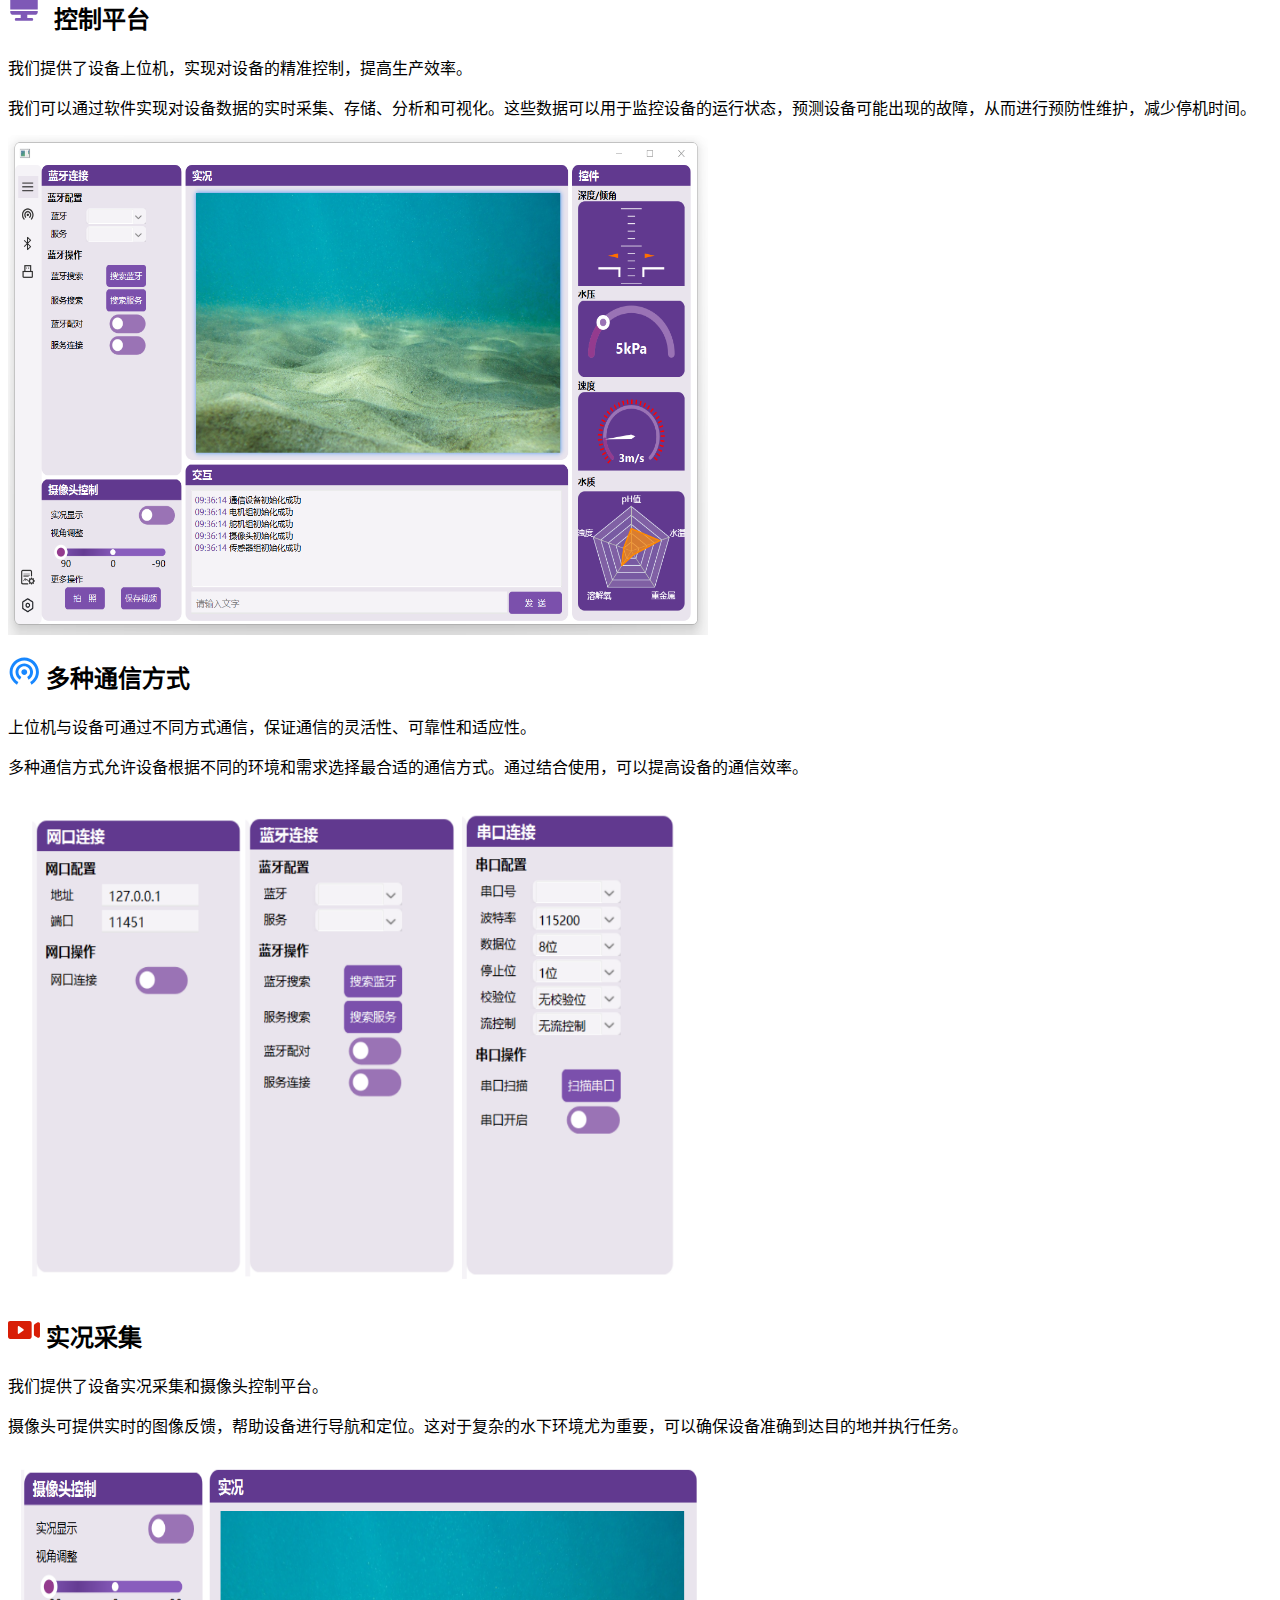
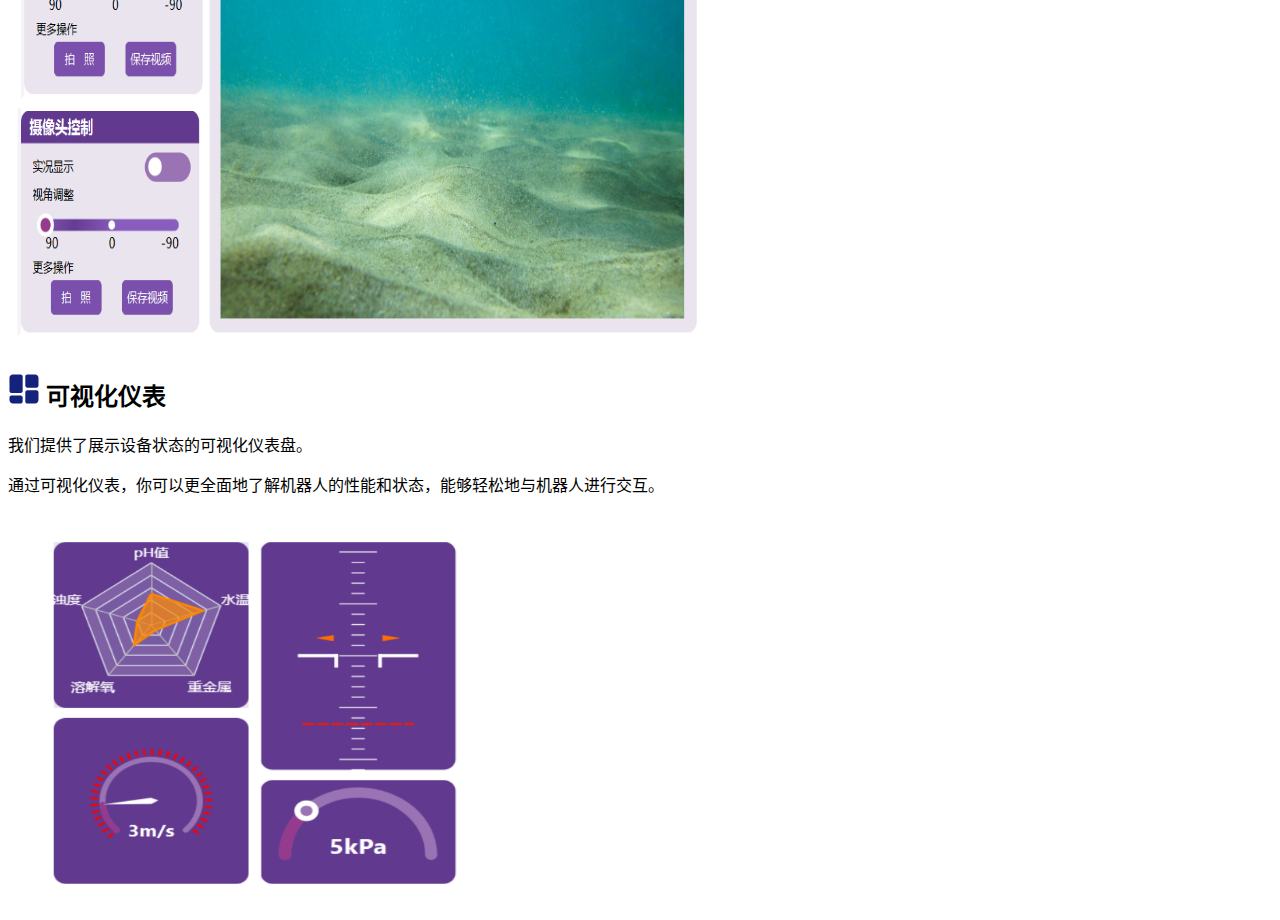
<file: html/software_dowmload.html>
<html lang="zh-CN">
<head>
    <meta charset="utf-8">
    <meta name="viewport" content="width=device-width, initial-scale=1">
    <title></title>
    <link rel="stylesheet" href="https://cdn.staticfile.org/twitter-bootstrap/5.1.1/css/bootstrap.min.css">
    <script src="https://cdn.staticfile.org/twitter-bootstrap/5.1.1/js/bootstrap.bundle.min.js"></script>
    <link rel="stylesheet" href="../css/page1.css"/>
    <style>
        .masthead-followup-icon {
            padding: .75rem;
            background-image: linear-gradient(to bottom right, rgba(255, 255, 255, 0.2), rgba(255, 255, 255, 0.01));
            border-radius: .75rem;
            box-shadow: 0 0.125rem 0.25rem rgba(0, 0, 0, 0.1);
        }

        .btn-clipboard {
            position: absolute;
            top: .65rem;
            right: .65rem;
            z-index: 10;
            display: block;
            padding: .25rem .5rem;
            font-size: 65%;
            color: #007bff;
            background-color: #fff;
            border: 1px solid;
            border-radius: .25rem;
        }

        .bd-masthead {
            padding-top: 5rem;
            padding-bottom: 5rem;
        }

        .bd-masthead h1 {
            font-size: calc(1.525rem + 3.3vw);
        }

        .btn-bd-primary {
            font-weight: 600;
            color: #fff;
            background-color: #7952b3;
            border-color: #7952b3;
        }

        [type=button], [type=reset], [type=submit], button {
            -webkit-appearance: button;
        }
    </style>
</head>
<body>
<header class="navbar navbar-expand navbar-dark flex-column flex-md-row bd-navbar">
    <div class="mx-2"></div>
    <a class="navbar-brand" href="../index.html">
        智氢
    </a>

    <div class="navbar-nav-scroll ">
        <ul class="navbar-nav bd-navbar-nav flex-row mx-auto">
            <li class="nav-item">
                <a class="nav-link active" href="../index.html"
                   >首页</a>
            </li>
            <li class="nav-item">
                <a class="nav-link" href="javaScript:void(0);"
                   >使用示例</a>
            </li>
            <li class="nav-item" style="border-bottom: 3px solid #ffe484">
                <a class="nav-link" href="javaScript:void(0);" >软件下载</a>
            </li>
            <li class="nav-item">
                <a class="nav-link" href="javaScript:void(0);">公司简介</a>
            </li>
            <li class="nav-item">
                <a class="nav-link" href="javaScript:void(0);">联系我们</a>
            </li>


        </ul>
    </div>

    <ul class="navbar-nav mx-auto">
    </ul>

    <a class="btn btn-bd-download d-none d-lg-inline-block mb-3 mb-md-0 ml-md-3" href="/">产品采购</a>

    <div class="mx-2"></div>
</header>

<main class="bd-masthead" id="content" role="main">
    <div class="container">
        <div class="row">
            <div class="col-6 mx-auto col-md-4 order-md-2">
                <img class="img-fluid mt-1 mx-auto w-100" srcset="../img/machine1.png"
                     src="" alt="Bootstrap Themes" width="900" height="900"
                     loading="lazy">
            </div>
            <div class="col-md-8 order-md-1 text-center text-md-left pr-md-5">
                <h1 class="mb-3">智氢控制平台</h1>
                <p class="lead mb-4">
                    它利用先进的通信技术，实现对水下机器人的远程控制、数据监控、任务调度和智能决策等功能。通过该软件，用户可以方便地对水下机器人进行操作和监控，从而确保水下任务的高效、安全和可靠完成。
                </p>
            </div>
        </div>
        <div class="d-flex flex-column flex-md-row">
            <a href="#" class="btn btn-lg btn-bd-primary mb-3 mr-md-3">示 例</a>
            <div class="mx-1"></div>
            <a href="#" class="btn btn-lg btn-outline-secondary mb-3">下 载</a>
        </div>

    </div>
</main>

<div class="masthead-followup">
    <div class="container">

        <div class="row mb-5 pb-md-4 align-items-center">
            <div class="col-md-5">
                <h2>
                    <svg xmlns="http://www.w3.org/2000/svg" xmlns:xlink="http://www.w3.org/1999/xlink" t="1709004745522"
                         class="icon" viewBox="0 0 1605 1024" version="1.1" p-id="14402" width="40"
                         height="40">
                        <path d="M91.162011 681.916793c0 57.646574 47.242071 104.748043 104.748044 104.748043H511.560199v131.321708H327.231763c-28.823287 0-53.006728 24.183441-53.006728 53.006728 0 28.823287 24.183441 53.006728 53.006728 53.006728H957.266638c28.823287 0 53.006728-24.183441 53.006728-53.006728 0-28.823287-24.183441-53.006728-53.006728-53.006728H773.078804v-131.321708h315.650144c57.646574 0 104.748043-47.242071 104.748043-104.748043v-53.006728h-1102.31498V681.916793z m998.551147-681.916793H195.910055c-57.646574 0-104.748043 47.242071-104.748044 104.748043v472.280105h1102.31498V104.748043c1.124811-57.505973-46.117259-104.748043-103.763833-104.748043z m0 0"
                              fill="#7e58b6" p-id="14403"/>
                    </svg>
                    控制平台
                </h2>
                <p class="lead font-weight-normal">
                    我们提供了设备上位机，实现对设备的精准控制，提高生产效率。
                </p>
                <p>
                    我们可以通过软件实现对设备数据的实时采集、存储、分析和可视化。这些数据可以用于监控设备的运行状态，预测设备可能出现的故障，从而进行预防性维护，减少停机时间。
                </p>
            </div>
            <div class="col-md-7 pl-md-5">
                <img class="img-fluid mt-3 mx-auto" srcset="../img/window.png"
                     src="/" alt="Bootstrap Themes" width="700" height="500"
                     loading="lazy">
            </div>
        </div>

        <div class="row mb-5 pb-md-4 align-items-center">
            <div class="col-md-5">

                <h2>
                    <svg xmlns="http://www.w3.org/2000/svg" xmlns:xlink="http://www.w3.org/1999/xlink" t="1709004662991"
                         class="icon" viewBox="0 0 1024 1024" version="1.1" p-id="13149" width="32" height="32">
                        <path d="M520.865 453.977c-51.576 0-94.02 41.905-94.02 92.944s42.444 92.945 94.02 92.945 94.019-41.906 94.019-92.945-42.443-92.944-94.02-92.944z m281.52 92.944c0-153.116-126.792-278.296-281.52-278.296-154.729 0-281.52 125.18-281.52 278.296 0 102.078 56.412 192.336 140.76 241.226l46.74-81.125c-56.41-32.235-94.018-90.258-94.018-160.1 0-102.078 84.348-185.352 187.5-185.352s187.5 83.274 187.5 185.351c0 69.843-37.607 127.866-94.018 160.101l46.74 81.125c85.424-48.89 141.835-139.148 141.835-241.226zM520.864 82.737c-257.88 0-469.02 208.99-469.02 464.184 0 171.92 93.481 320.202 234.241 401.327l46.74-81.125c-112.285-65.008-187.5-183.203-187.5-320.202 0-204.155 168.697-371.24 375.001-371.24s375.001 167.085 375.001 371.24c0 137-75.215 257.343-187.5 320.202l46.74 81.125C895.329 867.123 988.81 718.304 988.81 546.92c1.075-255.194-210.065-464.184-467.945-464.184z"
                              fill="#1787ff" p-id="13150"/>
                    </svg>
                    多种通信方式
                </h2>
                <p class="lead font-weight-normal">
                    上位机与设备可通过不同方式通信，保证通信的灵活性、可靠性和适应性。
                </p>
                <p>
                    多种通信方式允许设备根据不同的环境和需求选择最合适的通信方式。通过结合使用，可以提高设备的通信效率。
                </p>
            </div>
            <div class="col-md-7 pl-md-5">
                <img class="img-fluid mt-3 mx-auto" srcset="../img/window2.png" alt="Bootstrap Themes" width="700"
                     height="500"
                     loading="lazy">
            </div>
        </div>

        <div class="row mb-5 pb-md-4 align-items-center">
            <div class="col-md-5">

                <h2>
                    <svg xmlns="http://www.w3.org/2000/svg" xmlns:xlink="http://www.w3.org/1999/xlink" t="1709004545925"
                         class="icon" viewBox="0 0 1024 1024" version="1.1" p-id="9139" width="32" height="32">
                        <path d="M68.5 225.6h620.4c37.7 0 68.2 30.5 68.2 68.2v437.5c0 37.7-30.5 68.2-68.2 68.2H68.5C30.8 799.5 0.3 769 0.3 731.3V293.8c0-37.7 30.5-68.2 68.2-68.2zM496.4 490L347.9 387.2c-11.4-11.4-34.3 0-34.3 17.1v211.4c0 17.1 22.9 28.5 34.3 17.1L496.4 530c11.5-11.4 11.5-28.5 0-40z m441-217l-80 45.6c-17.1 11.5-28.6 28.5-28.6 51.4v285.6c0 22.9 11.5 40 28.6 51.4l80 45.7c11.5 5.7 17.1 5.7 28.6 5.7 34.3 0 57.1-22.9 57.1-57.1v-377c0-11.3 0-22.8-5.6-34.2-17.2-28.6-51.5-34.4-80.1-17.1z m0 0"
                              fill="#d81e06" p-id="9140"/>
                    </svg>
                    实况采集
                </h2>
                <p class="lead font-weight-normal">
                    我们提供了设备实况采集和摄像头控制平台。
                </p>
                <p>
                    摄像头可提供实时的图像反馈，帮助设备进行导航和定位。这对于复杂的水下环境尤为重要，可以确保设备准确到达目的地并执行任务。
                </p>
            </div>
            <div class="col-md-7 pl-md-5">
                <img class="img-fluid mt-3 mx-auto" srcset="../img/window3.png" alt="Bootstrap Themes" width="700"
                     height="500"
                     loading="lazy">
            </div>
        </div>

        <div class="row mb-5 pb-md-4 align-items-center">

            <div class="col-md-5">
                <h2>
                    <svg xmlns="http://www.w3.org/2000/svg" xmlns:xlink="http://www.w3.org/1999/xlink" t="1709004205941"
                         class="icon" viewBox="0 0 1024 1024" version="1.1" p-id="4329" width="32" height="32">
                        <path d="M113.524386 638.506773c-36.898436 0-66.679689-28.987184-66.679689-64.747032V155.193255c0-59.59261 49.784825-107.913726 111.133484-107.913726h244.489517c36.899774 0 66.679689 28.985846 66.679689 64.746362v461.73385c0 35.760516-29.779915 64.747032-66.679689 64.747032H113.524386z m795.712962-168.919203H620.290022c-36.894422 0-66.681027-29.851495-66.681026-66.679689V113.959218c0-36.828863 29.786605-66.679689 66.681026-66.679689h244.494869c61.343976 0 111.133484 49.765425 111.133484 111.133484v244.489516c0 36.833546-29.786605 66.685041-66.681027 66.685041m-751.259167 506.765636c-61.348659 0-111.133484-49.334608-111.133484-110.16682v-77.120321c0-36.509764 29.781253-66.097684 66.679689-66.097684h288.943312c36.899774 0 66.679689 29.588589 66.679689 66.097684v121.184105c0 36.509764-29.779915 66.103036-66.679689 66.103036H157.978181z m706.80671 0H620.290022c-36.894422 0-66.681027-29.851495-66.681026-66.681027V620.724854c0-36.828194 29.786605-66.681027 66.681026-66.681027h288.947326c36.894422 0 66.681027 29.852833 66.681027 66.681027v244.494868c0 61.368059-49.789508 111.133484-111.133484 111.133484"
                              fill="#13227a" p-id="4330"/>
                    </svg>
                    可视化仪表
                </h2>
                <p class="lead font-weight-normal">
                    我们提供了展示设备状态的可视化仪表盘。
                </p>
                <p>
                    通过可视化仪表，你可以更全面地了解机器人的性能和状态，能够轻松地与机器人进行交互。
                </p>
            </div>
            <div class="col-md-7 pl-md-5">
                <img class="img-fluid mt-2 mx-auto" srcset="../img/window4.png" alt="Bootstrap Themes" width="500"
                     height="400"
                     loading="lazy">
            </div>
        </div>

    </div>
</div>
</body>
</html>
</file>
<file: css/page1.css>
.btn-bd-download {
    font-weight: 600;
    color: #ffe484;
    border-color: #ffe484;
}

.btn-bd-download:hover, .btn-bd-download:active {
    color: #2a2730;
    background-color: #ffe484;
    border-color: #ffe484;
}

.bd-navbar {
    position: -webkit-sticky;
    position: sticky;
    top: 0;
    z-index: 1071;
}

.bd-navbar {
    min-height: 4rem;
    background-color: #7952b3;
    box-shadow: 0 0.5rem 1rem rgba(0, 0, 0, 0.05), inset 0 -1px 0 rgba(0, 0, 0, 0.1);
}

.bd-navbar .navbar-nav .nav-link.active, .bd-navbar .navbar-nav .nav-link:hover {
    color: #fff;
    background-color: transparent;
}

.bd-navbar .navbar-nav .nav-link {
    padding-right: .5rem;
    padding-left: .5rem;
    color: rgba(255, 255, 255, 0.85);
}
</file>
